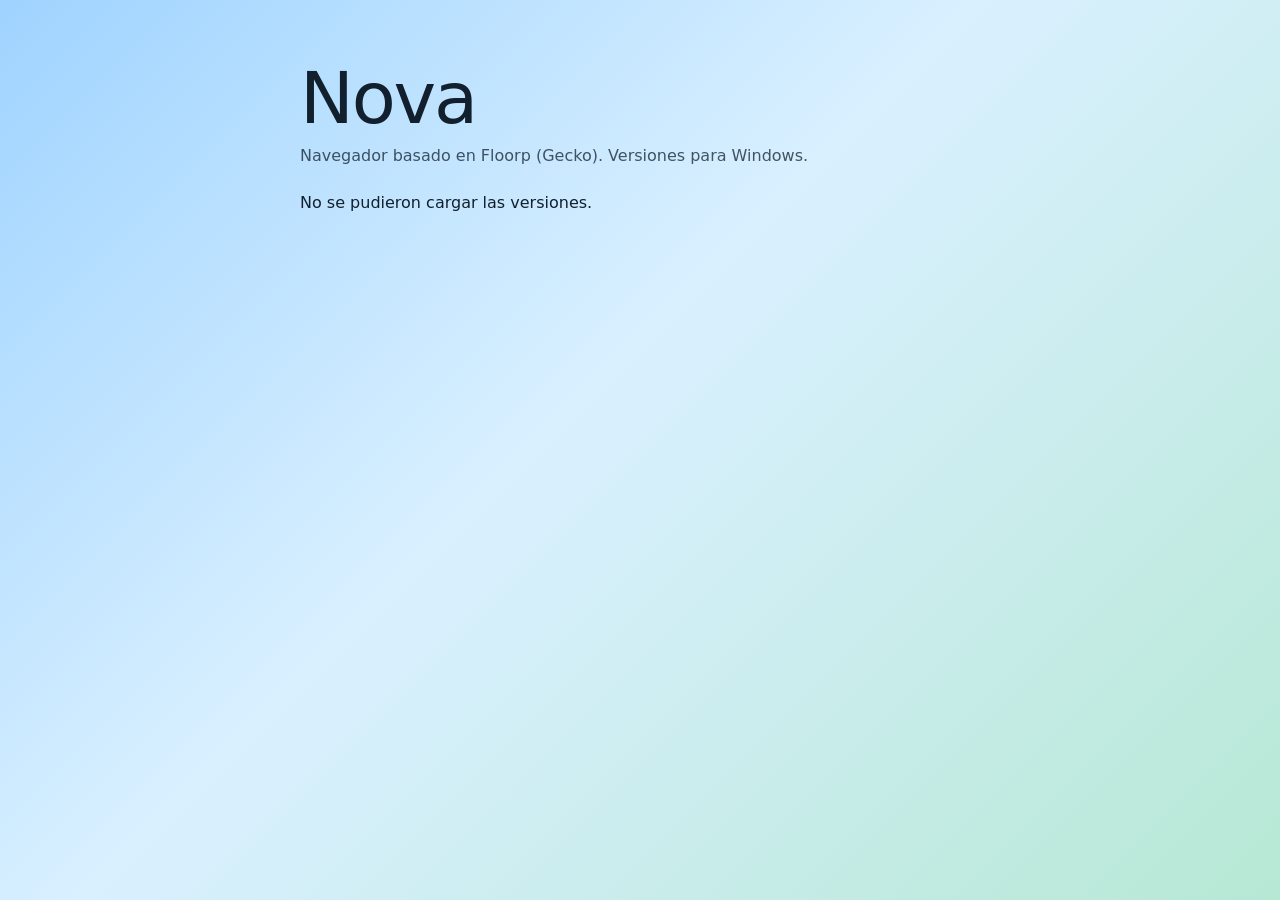
<file: docs/index.html>
<!DOCTYPE html>
<html lang="es"><head><meta charset="utf-8"><title>Nova Browser · Descargas</title>
<meta name="viewport" content="width=device-width,initial-scale=1">
<style>
:root{--acc:#3aa0ff;--fg:#12202e;--glass:rgba(255,255,255,.6);--line:rgba(255,255,255,.7)}
@media (prefers-color-scheme:dark){:root{--fg:#e6eef7;--glass:rgba(20,30,44,.6);--line:rgba(255,255,255,.12)}}
*{box-sizing:border-box}body{margin:0;min-height:100vh;font-family:"Segoe UI",system-ui,sans-serif;color:var(--fg);background:linear-gradient(135deg,#9fd3ff,#d9f0ff 45%,#b6e8d4) fixed}
@media (prefers-color-scheme:dark){body{background:linear-gradient(135deg,#16283d,#1f3d5c 45%,#1c4a43) fixed}}
main{max-width:720px;margin:0 auto;padding:56px 20px}
h1{font-weight:300;font-size:clamp(40px,8vw,72px);margin:0 0 6px;letter-spacing:-.03em}
.lead{opacity:.75;margin:0 0 28px}
.b{display:flex;justify-content:space-between;align-items:center;gap:12px;padding:16px 20px;margin-bottom:10px;border-radius:16px;background:var(--glass);backdrop-filter:blur(22px);border:1px solid var(--line)}
.b small{opacity:.65;display:block}
a.d{background:var(--acc);color:#fff;text-decoration:none;padding:9px 18px;border-radius:18px;white-space:nowrap}
</style></head><body><main>
<h1>Nova</h1><p class="lead">Navegador basado en Floorp (Gecko). Versiones para Windows.</p>
<div id="l">Cargando versiones…</div></main>
<script>
// Detecta usuario/repositorio desde la URL de GitHub Pages: usuario.github.io/repositorio/
const owner=location.hostname.split('.')[0],repo=location.pathname.split('/')[1]||'';
const L=document.getElementById('l');
fetch(`https://api.github.com/repos/${owner}/${repo}/releases`).then(r=>r.json()).then(rs=>{
  if(!Array.isArray(rs)||!rs.length){L.textContent='Aún no hay versiones publicadas.';return}
  L.innerHTML=rs.map(r=>{const a=(r.assets||[]).find(x=>x.name.endsWith('.exe'));
    return `<div class="b"><div><b>${r.name||r.tag_name}</b><small>${new Date(r.published_at).toLocaleDateString('es')}${r.prerelease?' · prueba':''}</small></div>${a?`<a class="d" href="${a.browser_download_url}">Descargar</a>`:''}</div>`}).join('');
}).catch(()=>L.textContent='No se pudieron cargar las versiones.');
</script></body></html>
</file>
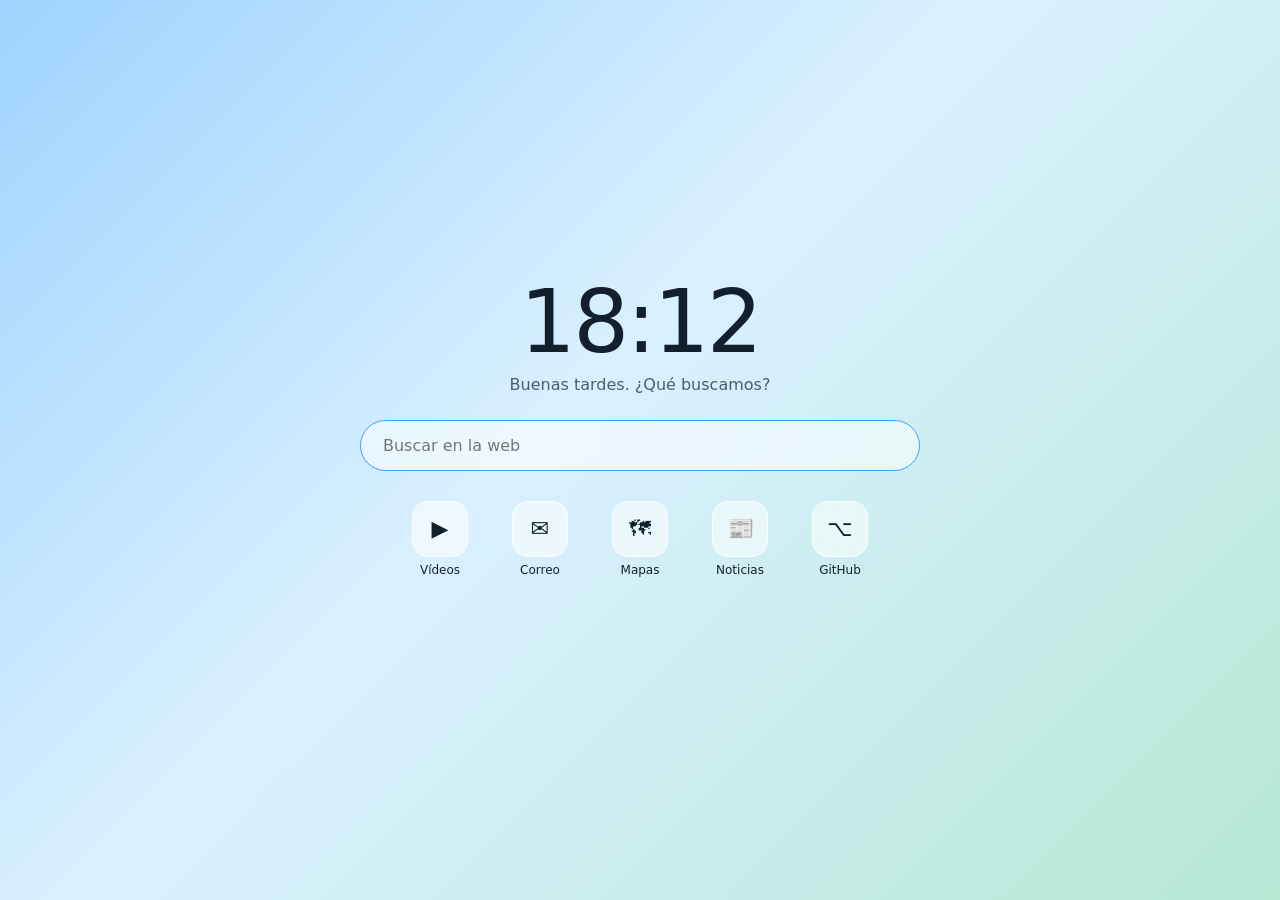
<file: nova/web/newtab.html>
<!DOCTYPE html>
<html lang="es"><head><meta charset="utf-8"><title>Nueva pestaña</title>
<meta name="viewport" content="width=device-width,initial-scale=1">
<style>
:root{--acc:#3aa0ff;--fg:#12202e;--glass:rgba(255,255,255,.55);--line:rgba(255,255,255,.7);--w1:#9fd3ff;--w2:#d9f0ff;--w3:#b6e8d4}
@media (prefers-color-scheme:dark){:root{--fg:#e6eef7;--glass:rgba(20,30,44,.55);--line:rgba(255,255,255,.12);--w1:#16283d;--w2:#1f3d5c;--w3:#1c4a43}}
*{box-sizing:border-box}html,body{height:100%;margin:0}
body{font-family:"Segoe UI Variable","Segoe UI",system-ui,sans-serif;color:var(--fg);background:linear-gradient(135deg,var(--w1),var(--w2) 45%,var(--w3)) center/cover fixed;display:grid;place-items:center}
main{text-align:center;width:min(560px,92vw);margin-top:-6vh}
h1{font-weight:300;font-size:clamp(48px,9vw,88px);margin:0;letter-spacing:-.03em}
p{margin:2px 0 26px;opacity:.7}
input{width:100%;padding:15px 22px;border-radius:28px;border:1px solid var(--line);background:var(--glass);backdrop-filter:blur(22px);color:var(--fg);font:inherit;outline:none}
input:focus{border-color:var(--acc)}
.sc{display:flex;gap:16px;justify-content:center;flex-wrap:wrap;margin-top:30px}
.sc a{width:84px;font-size:12px;color:inherit;text-decoration:none}
.sc i{display:grid;place-items:center;width:56px;height:56px;margin:0 auto 6px;border-radius:16px;background:var(--glass);border:1px solid var(--line);backdrop-filter:blur(22px);font-style:normal;font-size:22px;transition:transform .2s}
.sc a:hover i{transform:translateY(-4px)}
@media (prefers-reduced-motion:reduce){*{transition:none!important}}
</style></head><body><main>
<h1 id="t"></h1><p id="g"></p>
<form action="https://duckduckgo.com/" method="get"><input name="q" placeholder="Buscar en la web" autofocus autocomplete="off"></form>
<div class="sc">
<a href="https://www.youtube.com"><i>▶</i>Vídeos</a><a href="https://mail.google.com"><i>✉</i>Correo</a>
<a href="https://www.openstreetmap.org"><i>🗺</i>Mapas</a><a href="https://news.google.com"><i>📰</i>Noticias</a>
<a href="https://github.com"><i>⌥</i>GitHub</a></div></main>
<script>
const t=document.getElementById('t'),g=document.getElementById('g');
function tick(){const d=new Date();t.textContent=d.toLocaleTimeString('es',{hour:'2-digit',minute:'2-digit'});
const h=d.getHours();g.textContent=(h<6?'Buenas noches':h<13?'Buenos días':h<20?'Buenas tardes':'Buenas noches')+'. ¿Qué buscamos?'}
tick();setInterval(tick,10000);
</script></body></html>
</file>
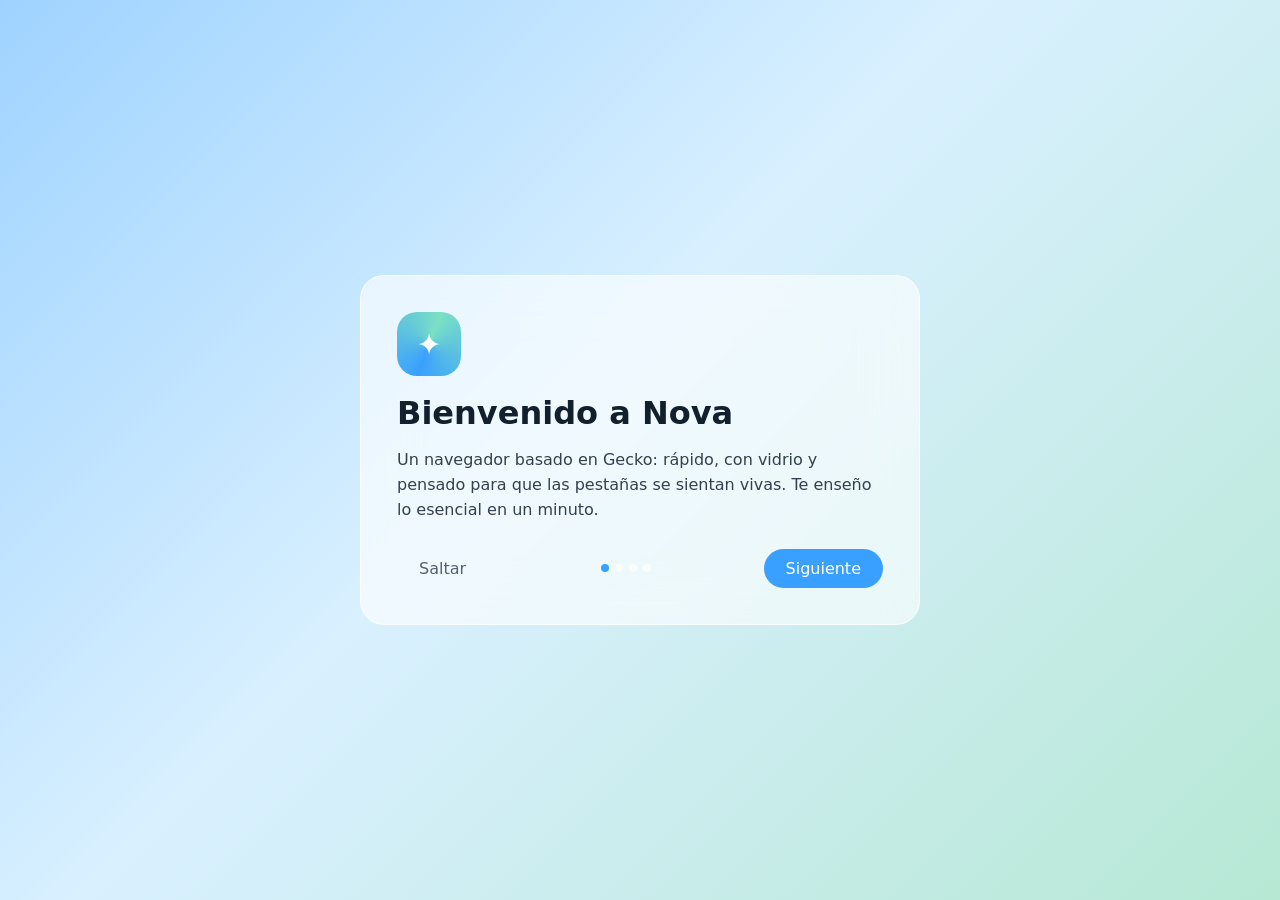
<file: nova/web/welcome.html>
<!DOCTYPE html>
<html lang="es"><head><meta charset="utf-8"><title>Bienvenido a Nova</title>
<meta name="viewport" content="width=device-width,initial-scale=1">
<style>
:root{--acc:#3aa0ff;--fg:#12202e;--glass:rgba(255,255,255,.6);--line:rgba(255,255,255,.7)}
@media (prefers-color-scheme:dark){:root{--fg:#e6eef7;--glass:rgba(20,30,44,.6);--line:rgba(255,255,255,.12)}}
*{box-sizing:border-box}html,body{height:100%;margin:0}
body{font-family:"Segoe UI Variable","Segoe UI",system-ui,sans-serif;color:var(--fg);background:linear-gradient(135deg,#9fd3ff,#d9f0ff 45%,#b6e8d4) fixed;display:grid;place-items:center}
@media (prefers-color-scheme:dark){body{background:linear-gradient(135deg,#16283d,#1f3d5c 45%,#1c4a43) fixed}}
.card{width:min(560px,92vw);padding:36px;border-radius:24px;background:var(--glass);backdrop-filter:blur(26px);border:1px solid var(--line)}
.logo{width:64px;height:64px;border-radius:20px;background:conic-gradient(from 200deg,#3aa0ff,#7be0c3,#3aa0ff);display:grid;place-items:center;color:#fff;font-size:30px;animation:pop .8s ease both}
@keyframes pop{from{transform:scale(.3) rotate(-90deg);opacity:0}}
h1{font-weight:600;margin:18px 0 6px}p{line-height:1.55;opacity:.85}
.s{display:none}.s.on{display:block}
.row{display:flex;justify-content:space-between;align-items:center;margin-top:26px}
button{font:inherit;border:0;border-radius:20px;padding:10px 22px;background:var(--acc);color:#fff;cursor:pointer}
button.g{background:transparent;color:inherit;opacity:.7}
.dots{display:flex;gap:6px}.dots i{width:8px;height:8px;border-radius:50%;background:var(--line)}.dots i.on{background:var(--acc)}
kbd{padding:2px 7px;border-radius:6px;background:var(--line);font:inherit;font-size:.9em}
@media (prefers-reduced-motion:reduce){.logo{animation:none}}
</style></head><body><div class="card">
<div class="logo">✦</div>
<div class="s on"><h1>Bienvenido a Nova</h1><p>Un navegador basado en Gecko: rápido, con vidrio y pensado para que las pestañas se sientan vivas. Te enseño lo esencial en un minuto.</p></div>
<div class="s"><h1>Pestañas y pantalla dividida</h1><p>El <b>+</b> viaja pegado a tu última pestaña. Pulsa <kbd>Ctrl</kbd>+<kbd>T</kbd> para abrir otra. Para ver dos webs a la vez, arrastra una pestaña a un lado de la ventana o usa el menú de la pestaña → «Dividir vista».</p></div>
<div class="s"><h1>Tus datos y tus extensiones</h1><p>Menú ☰ → <b>Importar datos de otro navegador</b> trae marcadores, historial y contraseñas. Las extensiones de Firefox se instalan desde <b>addons.mozilla.org</b>. Para herramientas de desarrollo usa <kbd>F12</kbd>.</p></div>
<div class="s"><h1>Hazlo tuyo</h1><p>En Ajustes → Apariencia eliges claro/oscuro, colores y fondos. Para ponerlo como navegador predeterminado abre Ajustes de Windows → Aplicaciones predeterminadas → Nova.</p><p style="opacity:.6">Cuenta Nova y sincronización: próximamente.</p></div>
<div class="row"><button class="g" id="skip">Saltar</button><div class="dots"></div><button id="next">Siguiente</button></div>
</div>
<script>
const S=[...document.querySelectorAll('.s')],D=document.querySelector('.dots');let i=0;
D.innerHTML=S.map(()=>'<i></i>').join('');
function show(){S.forEach((s,k)=>s.classList.toggle('on',k==i));[...D.children].forEach((d,k)=>d.classList.toggle('on',k==i));document.getElementById('next').textContent=i==S.length-1?'Empezar':'Siguiente'}
document.getElementById('next').onclick=()=>{if(i==S.length-1)location.href='resource://nova/web/newtab.html';else{i++;show()}};
document.getElementById('skip').onclick=()=>location.href='resource://nova/web/newtab.html';
show();
</script></body></html>
</file>
